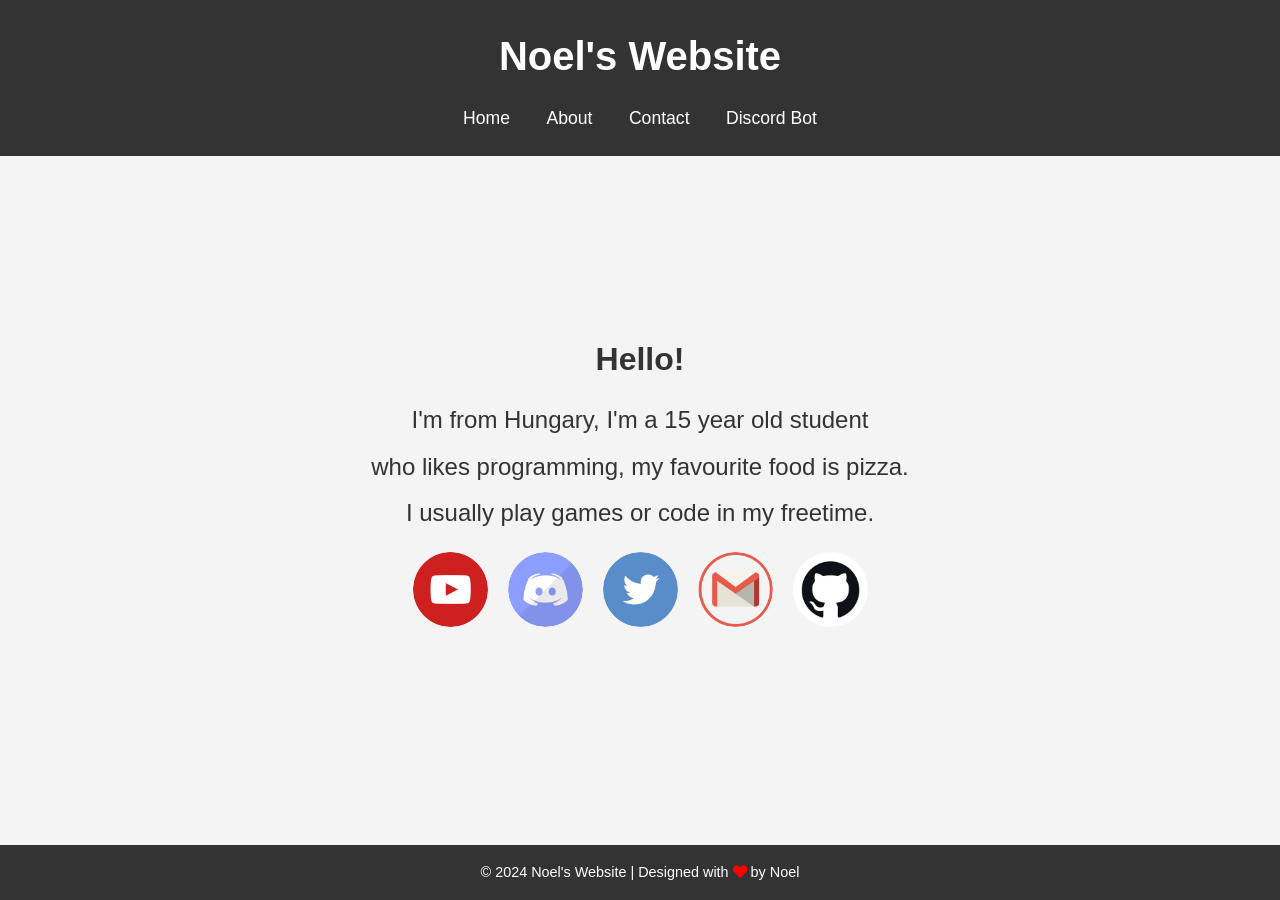
<file: pages/about/about.html>
<!DOCTYPE html>
<html lang="en">
<head>
    <meta charset="UTF-8">
    <meta name="viewport" content="width=device-width, initial-scale=1.0">
    <title>Noel's website</title>
    <link rel="stylesheet" href="https://cdnjs.cloudflare.com/ajax/libs/font-awesome/5.15.4/css/all.min.css">
    <link rel="stylesheet" href="about.css">
</head>
<body>
    <header>
        <div class="container">
            <h1>Noel's Website</h1>
            <nav>
                <ul>
                    <li><a href="/index.html">Home</a></li>
                    <li><a href="#">About</a></li>
                    <li><a href="mailto:noelbussiness@gmail.com">Contact</a></li>
                    <!--<li><a href="/pages/projects/projects.html">My Projects</a></li>-->
                    <li><a href="/pages/discordbot/discordbot.html">Discord Bot</a></li>
                </ul>
            </nav>
        </div>
    </header>
    <main>
        <section id="home">
            <div class="center-text">
                <h2>Hello!</h2>
                <p class="large-text">I'm from Hungary, I'm a 15 year old student</p>
                <p class="large-text">who likes programming, my favourite food is pizza.</p>
                <p class="large-text">I usually play games or code in my freetime.</p>
            </div>
            <div class="social-media">
                <figure>
                    <a href="https://www.youtube.com/channel/UCDvFN5O8vBUY41sigmuho5Q" target="_blank"><img src="/img/youtube.png" alt="Youtube"></a>
                </figure>
                <figure>
                    <a target="_blank">
                        <div class="discord-container">
                            <img src="/img/discord.png" alt="Discord" class="dcimg" onclick="discordclick()">
                            <div class="overlay" onclick="discordclick()">noel54_</div>
                        </div>
                    </a>
                </figure>
                <figure>
                    <a href="https://twitter.com/Noel54_" target="_blank"><img src="/img/twitter.png" alt="Twitter"></a>
                </figure>
                <figure>
                    <a href="mailto: noelbussiness@gmail.com" target="_blank"><img src="/img/mail.png" alt="Mail"></a>
                </figure>
                <figure>
                    <a href="https://github.com/noel560" target="_blank"><img src="/img/images.jpg" alt="Mail"></a>
                </figure>
            </div>
        </section>
    </main>
    <footer>
        <div class="container">
            <p>&copy; 2024 Noel's Website | Designed with <i class="fas fa-heart"></i> by Noel</p>
        </div>
    </footer>
    <script src="about.js"></script>
</body>
</html>
</file>
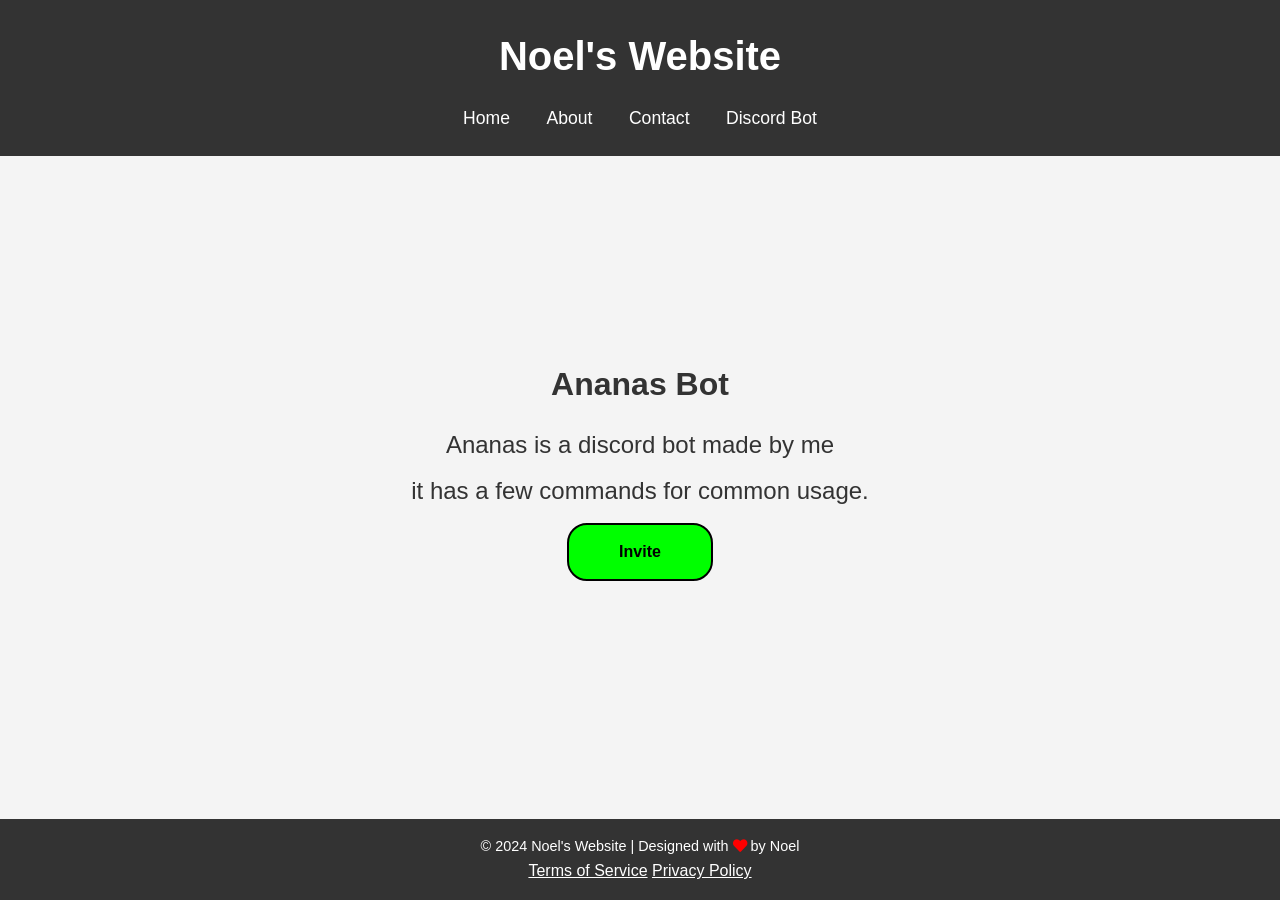
<file: pages/discordbot/discordbot.html>
<!DOCTYPE html>
<html lang="en">
<head>
    <meta charset="UTF-8">
    <meta name="viewport" content="width=device-width, initial-scale=1.0">
    <title>Noel's website</title>
    <link rel="stylesheet" href="https://cdnjs.cloudflare.com/ajax/libs/font-awesome/5.15.4/css/all.min.css">
    <link rel="stylesheet" href="discordbot.css">
</head>
<body>
    <header>
        <div class="container">
            <h1>Noel's Website</h1>
            <nav>
                <ul>
                    <li><a href="/index.html">Home</a></li>
                    <li><a href="/pages/about/about.html">About</a></li>
                    <li><a href="mailto:noelbussiness@gmail.com">Contact</a></li>
                    <!--<li><a href="/pages/projects/projects.html">My Projects</a></li>-->
                    <li><a href="#">Discord Bot</a></li>
                </ul>
            </nav>
        </div>
    </header>
    <main>
        <section id="home">
            <div class="center-text">
                <h2>Ananas Bot</h2>
                <p class="large-text">Ananas is a discord bot made by me</p>
                <p class="large-text">it has a few commands for common usage.</p>
                <button class="invitebutton button1" onclick="invite()">Invite</button>
            </div>
        </section>
    </main>
    <footer>
        <div class="container">
            <p>&copy; 2024 Noel's Website | Designed with <i class="fas fa-heart"></i> by Noel</p>
            <a href="/pages/discordbot/termsofservice.html" class="a0001">Terms of Service</a>
            <a href="/pages/discordbot/privacypolicy.html" class="a0001">Privacy Policy</a>
        </div>
    </footer>
    <script src="discordbot.js"></script>
</body>
</html>
</file>
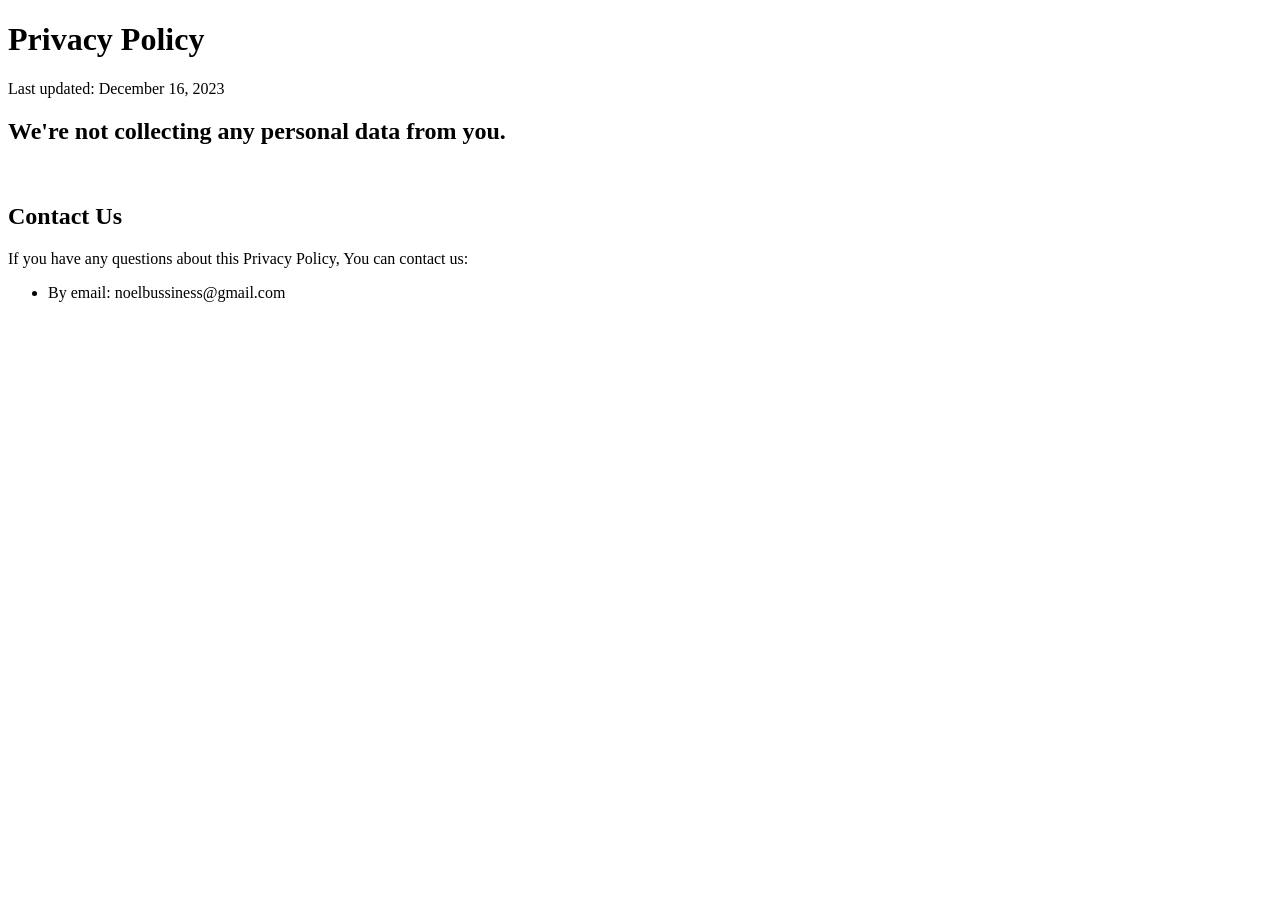
<file: pages/discordbot/privacypolicy.html>
<!DOCTYPE html>
<html lang="en">

<head>
    <meta charset="UTF-8">
    <meta name="viewport" content="width=device-width, initial-scale=1.0">
    <title>Noel's website</title>
</head>

<body>
    <h1>Privacy Policy</h1>
    <p>Last updated: December 16, 2023</p>
    <h2>We're not collecting any personal data from you.</h2>
    <br>
    <h2>Contact Us</h2>
    <p>If you have any questions about this Privacy Policy, You can contact us:</p>
    <ul>
    <li>By email: noelbussiness@gmail.com</li>
    </ul>
</ul>

</body>

</html>
</file>
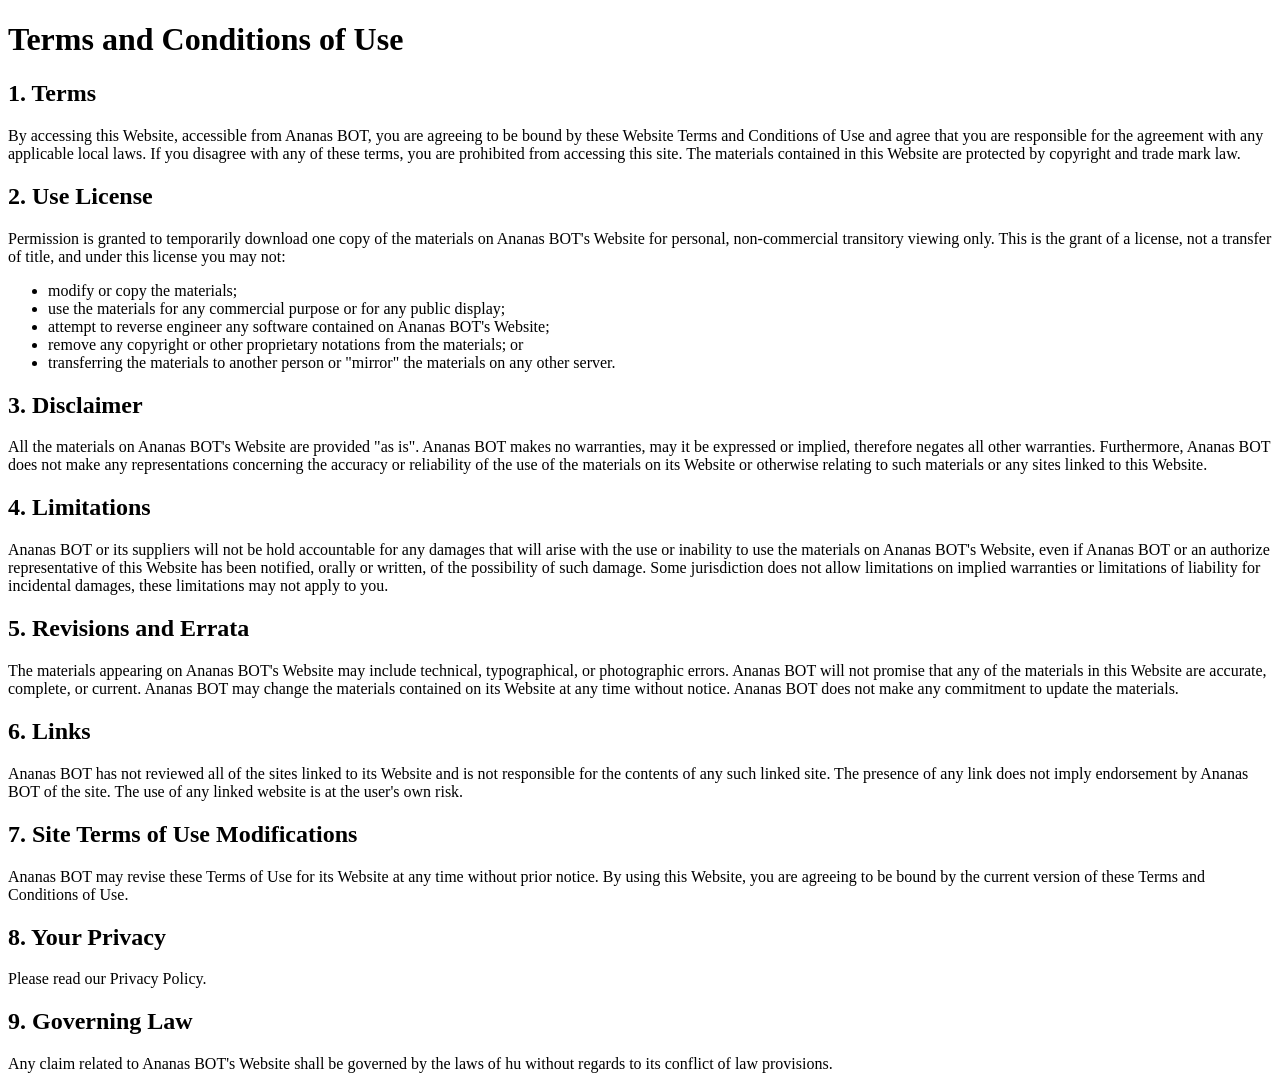
<file: pages/discordbot/termsofservice.html>
<!DOCTYPE html>
<html lang="en">

<head>
    <meta charset="UTF-8">
    <meta name="viewport" content="width=device-width, initial-scale=1.0">
    <title>Noel's website</title>
</head>

<body>

    <h1>Terms and Conditions of Use</h1>

<h2>1. Terms</h2>

<p>By accessing this Website, accessible from Ananas BOT, you are agreeing to be bound by these Website Terms and Conditions of Use and agree that you are responsible for the agreement with any applicable local laws. If you disagree with any of these terms, you are prohibited from accessing this site. The materials contained in this Website are protected by copyright and trade mark law.</p>

<h2>2. Use License</h2>

<p>Permission is granted to temporarily download one copy of the materials on Ananas BOT's Website for personal, non-commercial transitory viewing only. This is the grant of a license, not a transfer of title, and under this license you may not:</p>

<ul>
    <li>modify or copy the materials;</li>
    <li>use the materials for any commercial purpose or for any public display;</li>
    <li>attempt to reverse engineer any software contained on Ananas BOT's Website;</li>
    <li>remove any copyright or other proprietary notations from the materials; or</li>
    <li>transferring the materials to another person or "mirror" the materials on any other server.</li>
</ul>

<h2>3. Disclaimer</h2>

<p>All the materials on Ananas BOT's Website are provided "as is". Ananas BOT makes no warranties, may it be expressed or implied, therefore negates all other warranties. Furthermore, Ananas BOT does not make any representations concerning the accuracy or reliability of the use of the materials on its Website or otherwise relating to such materials or any sites linked to this Website.</p>

<h2>4. Limitations</h2>

<p>Ananas BOT or its suppliers will not be hold accountable for any damages that will arise with the use or inability to use the materials on Ananas BOT's Website, even if Ananas BOT or an authorize representative of this Website has been notified, orally or written, of the possibility of such damage. Some jurisdiction does not allow limitations on implied warranties or limitations of liability for incidental damages, these limitations may not apply to you.</p>

<h2>5. Revisions and Errata</h2>

<p>The materials appearing on Ananas BOT's Website may include technical, typographical, or photographic errors. Ananas BOT will not promise that any of the materials in this Website are accurate, complete, or current. Ananas BOT may change the materials contained on its Website at any time without notice. Ananas BOT does not make any commitment to update the materials.</p>

<h2>6. Links</h2>

<p>Ananas BOT has not reviewed all of the sites linked to its Website and is not responsible for the contents of any such linked site. The presence of any link does not imply endorsement by Ananas BOT of the site. The use of any linked website is at the user's own risk.</p>

<h2>7. Site Terms of Use Modifications</h2>

<p>Ananas BOT may revise these Terms of Use for its Website at any time without prior notice. By using this Website, you are agreeing to be bound by the current version of these Terms and Conditions of Use.</p>

<h2>8. Your Privacy</h2>

<p>Please read our Privacy Policy.</p>

<h2>9. Governing Law</h2>

<p>Any claim related to Ananas BOT's Website shall be governed by the laws of hu without regards to its conflict of law provisions.</p>

</body>

</html>
</file>
<file: pages/about/about.css>
* {
    margin: 0;
    padding: 0;
    box-sizing: border-box;
}

body {
    font-family: 'Arial', sans-serif;
    line-height: 1.6;
    background: #f4f4f4;
    color: #333;
    height: 100vh;
    display: flex;
    flex-direction: column;
}

.container {
    width: 80%;
    margin: 0 auto;
}

header {
    background: #333;
    color: #fff;
    padding: 1.5rem 0;
    text-align: center;
    width: 100%;
}

header h1 {
    margin-bottom: 1rem;
    font-size: 2.5rem;
}

nav ul {
    list-style: none;
    padding: 0;
}

nav ul li {
    display: inline;
    margin: 0 1rem;
}

nav ul li a {
    color: #fff;
    text-decoration: none;
    font-size: 1.1rem;
}

main {
    display: flex;
    flex-direction: column;
    align-items: center;
    justify-content: center;
    flex-grow: 1;
    text-align: center;
    width: 100%;
}

section {
    margin-bottom: 2rem;
}

section h2 {
    font-size: 2rem;
    margin-bottom: 1rem;
}

.btn {
    display: inline-block;
    padding: 0.5rem 1.5rem;
    color: #fff;
    background: #333;
    border-radius: 5px;
    text-decoration: none;
    transition: background 0.3s ease;
}

.btn:hover {
    background: #555;
}

footer {
    background: #333;
    color: #fff;
    text-align: center;
    padding: 1rem 0;
    width: 100%;
}

footer p {
    margin: 0;
    font-size: 0.9rem;
}

footer i {
    color: red;
}

.center-text {
    text-align: center;
}

.large-text {
    font-size: 1.5rem;
    margin-bottom: 0.5rem;
}

.social-media {
    display: flex;
    justify-content: center;
    gap: 20px;
    margin-top: 20px;
}

.social-media figure {
    margin: 0;
}

.social-media img {
    border-radius: 50%;
    width: 75px;
    height: 75px;
}

.discord-container {
    position: relative;
    display: inline-block;
    border-radius: 50%;
    overflow: hidden;
    cursor: pointer;
}

.dcimg {
    display: block;
    width: 100px;
    height: auto;
    transition: opacity 0.3s ease;
}

.overlay {
    position: absolute;
    top: 0;
    left: 0;
    width: 100%;
    height: 100%;
    background-color: rgba(0, 0, 0);
    color: white;
    display: flex;
    justify-content: center;
    align-items: center;
    opacity: 0;
    transition: opacity 0.3s ease;
}

.discord-container:hover .dcimg {
    opacity: 0.5;
}

.discord-container:hover .overlay {
    opacity: 1;
}
</file>
<file: pages/discordbot/discordbot.css>
* {
    margin: 0;
    padding: 0;
    box-sizing: border-box;
}

body {
    font-family: 'Arial', sans-serif;
    line-height: 1.6;
    background: #f4f4f4;
    color: #333;
    height: 100vh;
    display: flex;
    flex-direction: column;
}

.container {
    width: 80%;
    margin: 0 auto;
}

header {
    background: #333;
    color: #fff;
    padding: 1.5rem 0;
    text-align: center;
    width: 100%;  /* Hozzáadott szélesség */
}

header h1 {
    margin-bottom: 1rem;
    font-size: 2.5rem;
}

nav ul {
    list-style: none;
    padding: 0;
}

nav ul li {
    display: inline;
    margin: 0 1rem;
}

nav ul li a {
    color: #fff;
    text-decoration: none;
    font-size: 1.1rem;
}

main {
    display: flex;
    flex-direction: column;
    align-items: center;
    justify-content: center;
    flex-grow: 1;
    text-align: center;
    width: 100%;  /* Hozzáadott szélesség */
}

section {
    margin-bottom: 2rem;
}

section h2 {
    font-size: 2rem;
    margin-bottom: 1rem;
}

.btn {
    display: inline-block;
    padding: 0.5rem 1.5rem;
    color: #fff;
    background: #333;
    border-radius: 5px;
    text-decoration: none;
    transition: background 0.3s ease;
}

.btn:hover {
    background: #555;
}

footer {
    background: #333;
    color: #fff;
    text-align: center;
    padding: 1rem 0;
    width: 100%;
}

footer p {
    margin: 0;
    font-size: 0.9rem;
}

footer i {
    color: red;
}

.center-text {
    text-align: center;
}

.large-text {
    font-size: 1.5rem;
    margin-bottom: 0.5rem;
}

.social-media {
    display: flex;
    justify-content: center;
    gap: 20px; /* Távolság az ikonok között */
    margin-top: 20px;
}

.social-media figure {
    margin: 0;
}

.social-media img {
    border-radius: 50%;
    width: 75px;
    height: 75px;
}

.dcimg {
    cursor: pointer;
}

.invitebutton {
    font-weight: bold;
    border: none;
    /*background-color: rgb(0, 0, 0);*/
    color: rgb(255, 255, 255);
    padding: 18px 50px;
    text-align: center;
    text-decoration: none;
    display: inline-block;
    font-size: 16px;
    margin: 4px 2px;
    transition-duration: 0.4s;
    cursor: pointer;
    border-radius: 20px;

}

.button1 {
    background-color: rgb(0, 255, 0); 
    color: rgb(0, 0, 0); 
    border: 2px solid #000000;
}
  
.button1:hover {
    background-color: rgb(10, 131, 10);
    color: rgb(0, 0, 0);
}
/*
background-color: rgb(0, 0, 0);
color: rgb(255, 255, 255);
*/

.a0001 {
    color: white;
}
</file>
